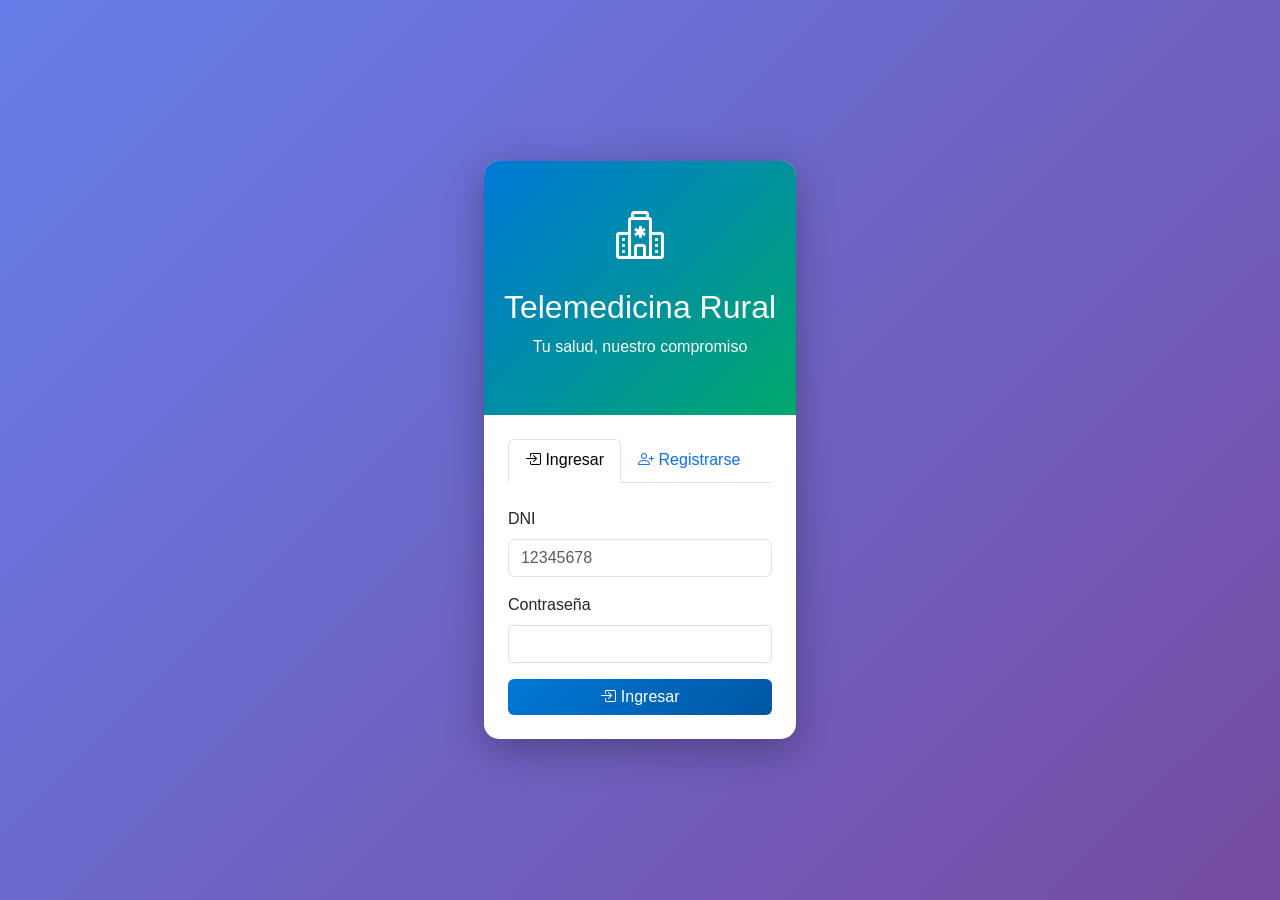
<file: index.html>
<!DOCTYPE html>
<html lang="es">
<head>
    <meta charset="UTF-8">
    <meta name="viewport" content="width=device-width, initial-scale=1.0">
    <title>Telemedicina Rural - Solicita tu Cita</title>
    <link rel="stylesheet" href="https://cdn.jsdelivr.net/npm/bootstrap@5.3.2/dist/css/bootstrap.min.css">
    <link rel="stylesheet" href="https://cdn.jsdelivr.net/npm/bootstrap-icons@1.11.0/font/bootstrap-icons.css">
    <style>
        :root {
            --primary: #0078d7;
            --secondary: #00a86b;
            --danger: #dc3545;
        }
        
        body {
            font-family: 'Segoe UI', sans-serif;
            background: linear-gradient(135deg, #667eea 0%, #764ba2 100%);
        }
        
        .auth-card {
            background: white;
            border-radius: 15px;
            box-shadow: 0 10px 40px rgba(0,0,0,0.3);
            max-width: 450px;
        }
        
        .auth-header {
            background: linear-gradient(135deg, var(--primary), var(--secondary));
            color: white;
            padding: 40px 20px;
            text-align: center;
            border-radius: 15px 15px 0 0;
        }
        
        .auth-header i {
            font-size: 48px;
            display: block;
            margin-bottom: 15px;
        }
        
        .btn-primary {
            background: linear-gradient(135deg, var(--primary), #0056a3);
            border: none;
        }
        
        .btn-primary:hover {
            background: linear-gradient(135deg, #0056a3, #003d7a);
            transform: translateY(-2px);
        }
        
        .btn-success {
            background: linear-gradient(135deg, var(--secondary), #006838);
            border: none;
        }
        
        .card {
            border: none;
            border-radius: 12px;
            box-shadow: 0 2px 8px rgba(0,0,0,0.1);
        }
        
        .nav-link.active {
            border-bottom: 3px solid var(--primary);
            color: var(--primary);
        }
        
        .navbar {
            background: linear-gradient(90deg, var(--primary), var(--secondary));
        }
        
        .table-responsive {
            border-radius: 10px;
            overflow: hidden;
        }
        
        .alert {
            border-radius: 10px;
            border-left: 4px solid;
        }
    </style>
</head>
<body>

<!-- LOGIN/REGISTRO PACIENTES -->
<div id="authSection" class="d-flex align-items-center justify-content-center min-vh-100 p-3">
    <div class="auth-card">
        <div class="auth-header">
            <i class="bi bi-hospital"></i>
            <h2>Telemedicina Rural</h2>
            <p>Tu salud, nuestro compromiso</p>
        </div>
        
        <div class="card-body p-4">
            <ul class="nav nav-tabs mb-4" role="tablist">
                <li class="nav-item" role="presentation">
                    <button class="nav-link active" id="loginTab" data-bs-toggle="tab" data-bs-target="#login" type="button">
                        <i class="bi bi-box-arrow-in-right"></i> Ingresar
                    </button>
                </li>
                <li class="nav-item" role="presentation">
                    <button class="nav-link" id="registerTab" data-bs-toggle="tab" data-bs-target="#register" type="button">
                        <i class="bi bi-person-plus"></i> Registrarse
                    </button>
                </li>
            </ul>
            
            <div class="tab-content">
                <!-- LOGIN -->
                <div class="tab-pane fade show active" id="login">
                    <form id="loginForm">
                        <div class="mb-3">
                            <label class="form-label">DNI</label>
                            <input type="text" id="loginDNI" class="form-control" placeholder="12345678" required>
                        </div>
                        <div class="mb-3">
                            <label class="form-label">Contraseña</label>
                            <input type="password" id="loginPass" class="form-control" required>
                        </div>
                        <button type="submit" class="btn btn-primary w-100">
                            <i class="bi bi-box-arrow-in-right"></i> Ingresar
                        </button>
                        <div id="loginError" class="alert alert-danger mt-3 d-none"></div>
                    </form>
                </div>
                
                <!-- REGISTRO -->
                <div class="tab-pane fade" id="register">
                    <form id="registerForm">
                        <div class="mb-3">
                            <label class="form-label">Nombre Completo</label>
                            <input type="text" id="regNombre" class="form-control" required>
                        </div>
                        <div class="mb-3">
                            <label class="form-label">DNI</label>
                            <input type="text" id="regDNI" class="form-control" placeholder="12345678" required>
                        </div>
                        <div class="mb-3">
                            <label class="form-label">Email</label>
                            <input type="email" id="regEmail" class="form-control" required>
                        </div>
                        <div class="mb-3">
                            <label class="form-label">Teléfono</label>
                            <input type="tel" id="regTel" class="form-control" required>
                        </div>
                        <div class="mb-3">
                            <label class="form-label">Contraseña</label>
                            <input type="password" id="regPass" class="form-control" required>
                        </div>
                        <div class="mb-3">
                            <label class="form-label">Confirmar Contraseña</label>
                            <input type="password" id="regPassConfirm" class="form-control" required>
                        </div>
                        <button type="submit" class="btn btn-success w-100">
                            <i class="bi bi-person-plus"></i> Registrarse
                        </button>
                        <div id="registerError" class="alert alert-danger mt-3 d-none"></div>
                    </form>
                </div>
            </div>
        </div>
    </div>
</div>

<!-- DASHBOARD (Oculto hasta login) -->
<div id="dashboardSection" class="d-none">
    <nav class="navbar navbar-expand-lg navbar-dark">
        <div class="container-fluid">
            <span class="navbar-brand">
                <i class="bi bi-hospital"></i> Telemedicina Rural
            </span>
            <button class="btn btn-light" id="logoutBtn">
                <i class="bi bi-box-arrow-right"></i> Cerrar Sesión
            </button>
        </div>
    </nav>

    <div class="container-fluid mt-4 mb-5">
        <div class="row">
            <div class="col-md-3">
                <div class="card mb-3">
                    <div class="card-body text-center">
                        <i class="bi bi-calendar-check" style="font-size: 32px; color: var(--primary);"></i>
                        <h5 class="mt-3">Mis Citas</h5>
                        <p class="text-muted">Ver y gestionar tus citas</p>
                        <button class="btn btn-sm btn-primary" onclick="showTab('citas')">Ir</button>
                    </div>
                </div>
            </div>

            <div class="col-md-3">
                <div class="card mb-3">
                    <div class="card-body text-center">
                        <i class="bi bi-plus-circle" style="font-size: 32px; color: var(--secondary);"></i>
                        <h5 class="mt-3">Nueva Cita</h5>
                        <p class="text-muted">Solicita una cita médica</p>
                        <button class="btn btn-sm btn-success" onclick="showTab('nuevaCita')">Ir</button>
                    </div>
                </div>
            </div>

            <div class="col-md-3">
                <div class="card mb-3">
                    <div class="card-body text-center">
                        <i class="bi bi-file-text" style="font-size: 32px; color: #ff9800;"></i>
                        <h5 class="mt-3">Historial</h5>
                        <p class="text-muted">Tu historial médico</p>
                        <button class="btn btn-sm btn-warning" onclick="showTab('historial')">Ir</button>
                    </div>
                </div>
            </div>

            <div class="col-md-3">
                <div class="card mb-3">
                    <div class="card-body text-center">
                        <i class="bi bi-person" style="font-size: 32px; color: #9c27b0;"></i>
                        <h5 class="mt-3">Mi Perfil</h5>
                        <p class="text-muted">Editar información</p>
                        <button class="btn btn-sm btn-info" onclick="showTab('perfil')">Ir</button>
                    </div>
                </div>
            </div>
        </div>

        <!-- TAB CONTENT -->
        <div id="tabContent" class="mt-4">
            <!-- MIS CITAS -->
            <div id="citasTab" class="tab-section">
                <h3 class="mb-4">Mis Citas</h3>
                <div class="table-responsive">
                    <table class="table table-hover">
                        <thead class="table-light">
                            <tr>
                                <th>Fecha</th>
                                <th>Hora</th>
                                <th>Médico</th>
                                <th>Especialidad</th>
                                <th>Estado</th>
                                <th>Acciones</th>
                            </tr>
                        </thead>
                        <tbody id="citasTable">
                        </tbody>
                    </table>
                </div>
            </div>

            <!-- NUEVA CITA -->
            <div id="nuevaCitaTab" class="tab-section d-none">
                <h3 class="mb-4">Solicitar Nueva Cita</h3>
                <div class="row">
                    <div class="col-md-6">
                        <form id="newCitaForm">
                            <div class="mb-3">
                                <label class="form-label">Especialidad</label>
                                <select id="especialidad" class="form-select" required>
                                    <option value="">Selecciona una especialidad</option>
                                    <option value="general">Medicina General</option>
                                    <option value="cardiologia">Cardiología</option>
                                    <option value="pediatria">Pediatría</option>
                                    <option value="dermatologia">Dermatología</option>
                                </select>
                            </div>
                            <div class="mb-3">
                                <label class="form-label">Fecha</label>
                                <input type="date" id="fechaCita" class="form-control" required>
                            </div>
                            <div class="mb-3">
                                <label class="form-label">Hora</label>
                                <input type="time" id="horaCita" class="form-control" required>
                            </div>
                            <div class="mb-3">
                                <label class="form-label">Descripción de Síntomas</label>
                                <textarea id="sintomas" class="form-control" rows="4" required></textarea>
                            </div>
                            <button type="submit" class="btn btn-success w-100">
                                <i class="bi bi-check"></i> Solicitar Cita
                            </button>
                        </form>
                    </div>
                </div>
            </div>

            <!-- HISTORIAL -->
            <div id="historialTab" class="tab-section d-none">
                <h3 class="mb-4">Historial Médico</h3>
                <div id="historialContent">
                    <p class="text-muted">No hay registros disponibles</p>
                </div>
            </div>

            <!-- PERFIL -->
            <div id="perfilTab" class="tab-section d-none">
                <h3 class="mb-4">Mi Perfil</h3>
                <div class="row">
                    <div class="col-md-6">
                        <div class="card p-4">
                            <form id="perfilForm">
                                <div class="mb-3">
                                    <label class="form-label">Nombre</label>
                                    <input type="text" id="perfilNombre" class="form-control" disabled>
                                </div>
                                <div class="mb-3">
                                    <label class="form-label">DNI</label>
                                    <input type="text" id="perfilDNI" class="form-control" disabled>
                                </div>
                                <div class="mb-3">
                                    <label class="form-label">Email</label>
                                    <input type="email" id="perfilEmail" class="form-control" disabled>
                                </div>
                                <div class="mb-3">
                                    <label class="form-label">Teléfono</label>
                                    <input type="tel" id="perfilTel" class="form-control" disabled>
                                </div>
                            </form>
                        </div>
                    </div>
                </div>
            </div>
        </div>
    </div>
</div>

<script src="https://cdn.jsdelivr.net/npm/bootstrap@5.3.2/dist/js/bootstrap.bundle.min.js"></script>
<script>
    // Datos de prueba
    let users = JSON.parse(localStorage.getItem('users')) || [];
    let currentUser = null;

    // LOGIN
    document.getElementById('loginForm').addEventListener('submit', function(e) {
        e.preventDefault();
        const dni = document.getElementById('loginDNI').value;
        const pass = document.getElementById('loginPass').value;
        
        const user = users.find(u => u.dni === dni && u.password === pass);
        
        if (user) {
            currentUser = user;
            showDashboard();
            document.getElementById('loginError').classList.add('d-none');
        } else {
            document.getElementById('loginError').textContent = 'DNI o contraseña incorrectos';
            document.getElementById('loginError').classList.remove('d-none');
        }
    });

    // REGISTRO
    document.getElementById('registerForm').addEventListener('submit', function(e) {
        e.preventDefault();
        
        const nombre = document.getElementById('regNombre').value;
        const dni = document.getElementById('regDNI').value;
        const email = document.getElementById('regEmail').value;
        const tel = document.getElementById('regTel').value;
        const pass = document.getElementById('regPass').value;
        const passConfirm = document.getElementById('regPassConfirm').value;
        
        if (pass !== passConfirm) {
            document.getElementById('registerError').textContent = 'Las contraseñas no coinciden';
            document.getElementById('registerError').classList.remove('d-none');
            return;
        }
        
        if (users.some(u => u.dni === dni)) {
            document.getElementById('registerError').textContent = 'Este DNI ya está registrado';
            document.getElementById('registerError').classList.remove('d-none');
            return;
        }
        
        const newUser = { nombre, dni, email, tel, password: pass, citas: [] };
        users.push(newUser);
        localStorage.setItem('users', JSON.stringify(users));
        
        alert('¡Registro exitoso! Ahora puedes iniciar sesión');
        document.getElementById('registerForm').reset();
        document.getElementById('loginTab').click();
    });

    // LOGOUT
    document.getElementById('logoutBtn').addEventListener('click', function() {
        currentUser = null;
        document.getElementById('authSection').classList.remove('d-none');
        document.getElementById('dashboardSection').classList.add('d-none');
        document.getElementById('loginForm').reset();
    });

    // MOSTRAR DASHBOARD
    function showDashboard() {
        document.getElementById('authSection').classList.add('d-none');
        document.getElementById('dashboardSection').classList.remove('d-none');
        loadUserData();
    }

    // MOSTRAR TAB
    function showTab(tabName) {
        document.querySelectorAll('.tab-section').forEach(el => el.classList.add('d-none'));
        document.getElementById(tabName + 'Tab').classList.remove('d-none');
    }

    // CARGAR DATOS DEL USUARIO
    function loadUserData() {
        document.getElementById('perfilNombre').value = currentUser.nombre;
        document.getElementById('perfilDNI').value = currentUser.dni;
        document.getElementById('perfilEmail').value = currentUser.email;
        document.getElementById('perfilTel').value = currentUser.tel;
    }

    // SOLICITAR CITA
    document.getElementById('newCitaForm').addEventListener('submit', function(e) {
        e.preventDefault();
        
        const especialidad = document.getElementById('especialidad').value;
        const fecha = document.getElementById('fechaCita').value;
        const hora = document.getElementById('horaCita').value;
        const sintomas = document.getElementById('sintomas').value;
        
        const cita = { especialidad, fecha, hora, sintomas, estado: 'Pendiente' };
        currentUser.citas.push(cita);
        
        const userIndex = users.findIndex(u => u.dni === currentUser.dni);
        users[userIndex] = currentUser;
        localStorage.setItem('users', JSON.stringify(users));
        
        alert('¡Cita solicitada exitosamente!');
        document.getElementById('newCitaForm').reset();
        showTab('citas');
        loadCitas();
    });

    // CARGAR CITAS
    function loadCitas() {
        const tabla = document.getElementById('citasTable');
        tabla.innerHTML = '';
        
        if (currentUser.citas.length === 0) {
            tabla.innerHTML = '<tr><td colspan="6" class="text-center text-muted">No hay citas registradas</td></tr>';
            return;
        }
        
        currentUser.citas.forEach((cita, index) => {
            const row = `
                <tr>
                    <td>${cita.fecha}</td>
                    <td>${cita.hora}</td>
                    <td>Dr. Especialista</td>
                    <td>${cita.especialidad}</td>
                    <td><span class="badge bg-warning">${cita.estado}</span></td>
                    <td>
                        <button class="btn btn-sm btn-danger" onclick="cancelarCita(${index})">Cancelar</button>
                    </td>
                </tr>
            `;
            tabla.innerHTML += row;
        });
    }

    // CANCELAR CITA
    function cancelarCita(index) {
        if (confirm('¿Deseas cancelar esta cita?')) {
            currentUser.citas.splice(index, 1);
            const userIndex = users.findIndex(u => u.dni === currentUser.dni);
            users[userIndex] = currentUser;
            localStorage.setItem('users', JSON.stringify(users));
            loadCitas();
        }
    }

    // Tab por defecto
    showTab('citas');
</script>

</body>
</html>
</file>
